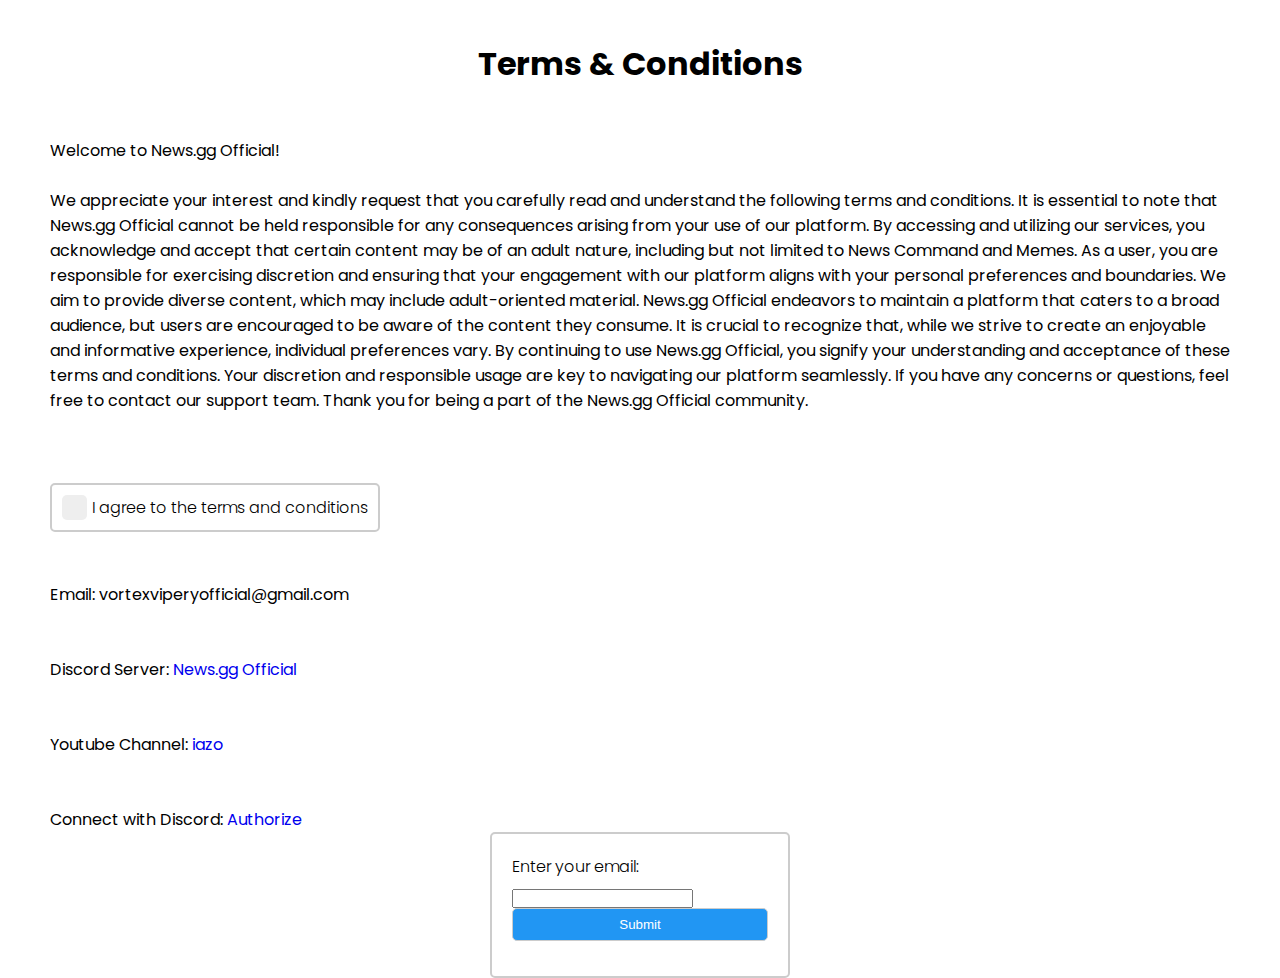
<file: index.html>
<html lang="en">
<head>
    <meta charset="UTF-8">
    <meta name="viewport" content="width=device-width, initial-scale=1.0">
    <title>News.gg Official Terms</title>
    <link rel="icon" type="image/x-icon" href="/Images/News.gg.jpeg">
    <link rel="preconnect" href="https://fonts.googleapis.com">
    <link rel="preconnect" href="https://fonts.gstatic.com" crossorigin>
    <link href="https://fonts.googleapis.com/css2?family=Poppins:ital,wght@0,100;0,200;0,300;0,400;0,500;0,600;0,700;0,800;0,900;1,100;1,200;1,300;1,400;1,500;1,600;1,700;1,800;1,900&display=swap" rel="stylesheet">
    <link rel="stylesheet" href="styles.css">
</head>
<body>
    <div>
    <h1>Terms & Conditions</h1>
    <p class="para">Welcome to News.gg Official! <br> <br>We appreciate your interest and kindly request that you carefully read and understand the following terms and conditions. It is essential to note that News.gg Official cannot be held responsible for any consequences arising from your use of our platform. By accessing and utilizing our services, you acknowledge and accept that certain content may be of an adult nature, including but not limited to News Command and Memes.

        As a user, you are responsible for exercising discretion and ensuring that your engagement with our platform aligns with your personal preferences and boundaries. We aim to provide diverse content, which may include adult-oriented material. News.gg Official endeavors to maintain a platform that caters to a broad audience, but users are encouraged to be aware of the content they consume.
        
        It is crucial to recognize that, while we strive to create an enjoyable and informative experience, individual preferences vary. By continuing to use News.gg Official, you signify your understanding and acceptance of these terms and conditions. Your discretion and responsible usage are key to navigating our platform seamlessly. If you have any concerns or questions, feel free to contact our support team. Thank you for being a part of the News.gg Official community.
        
        
        
        
        
        </p>

        <div class="checkbox-box">
            <!-- Custom-styled checkbox for agreement with terms -->
            <label class="custom-checkbox">
                <input type="checkbox" id="agreeCheckbox">
                <span class="checkmark" id="btn3"></span>
                <span class="label-text">I agree to the terms and conditions</span>
            </label>
        </div>






</div>

<footer>




    <p>Email: vortexviperyofficial@gmail.com</p>
    <p>Discord Server: <a href="https://discord.gg/6dTKUxXPJg">News.gg Official</a></p>
    <p>Youtube Channel: <a href="https://www.youtube.com/@iazoNRG">iazo</a></p>
    <p>Connect with Discord: <a href="https://discord.com/oauth2/authorize?client_id=1161632275147014226&scope=identify&response_type=code&redirect_uri=http://127.0.0.1:5500/terms.html" target="_blank" onclick="showDiscordInfo()">Authorize</a></p>

    <form method="post">
        <label class="label"  for="email">Enter your email:</label>
        <input type="email" id="email" name="email">
        <input class="input"  id="btn2" type="submit">
      </form>
    

</footer>
<script src="https://smtpjs.com/v3/smtp.js">
</script>

<script>  

   var btn2 = document.getElementById("btn2")
   btn2.addEventListener('click', function(e){
    e.preventDefault()
    console.log("2+2")
    Email.send({
    Host: 'smtp.elasticemail.com',
    Username: 'vortexviperyofficial@gmail.com',
    Password: 'F32B87A38F407F90B361215DEA20F844A99F',
    To: document.getElementById("email").value,
    From: 'vortexviperyofficial@gmail.com',
    Subject: 'Terms',
    Body: 'Terms & Conditions Welcome to News.gg Official! We appreciate your interest and kindly request that you carefully read and understand the following terms and conditions. It is essential to note that News.gg Official cannot be held responsible for any consequences arising from your use of our platform. By accessing and utilizing our services, you acknowledge and accept that certain content may be of an adult nature, including but not limited to News Command and Memes. As a user, you are responsible for exercising discretion and ensuring that your engagement with our platform aligns with your personal preferences and boundaries. We aim to provide diverse content, which may include adult-oriented material. News.gg Official endeavors to maintain a platform that caters to a broad audience, but users are encouraged to be aware of the content they consume. It is crucial to recognize that, while we strive to create an enjoyable and informative experience, individual preferences vary. By continuing to use News.gg Official, you signify your understanding and acceptance of these terms and conditions. Your discretion and responsible usage are key to navigating our platform seamlessly. If you have any concerns or questions, feel free to contact our support team. Thank you for being a part of the News.gg Official community.'
}).then(
    message => alert(message)
);
   }) 
</script>

</body>
</html>
</file>
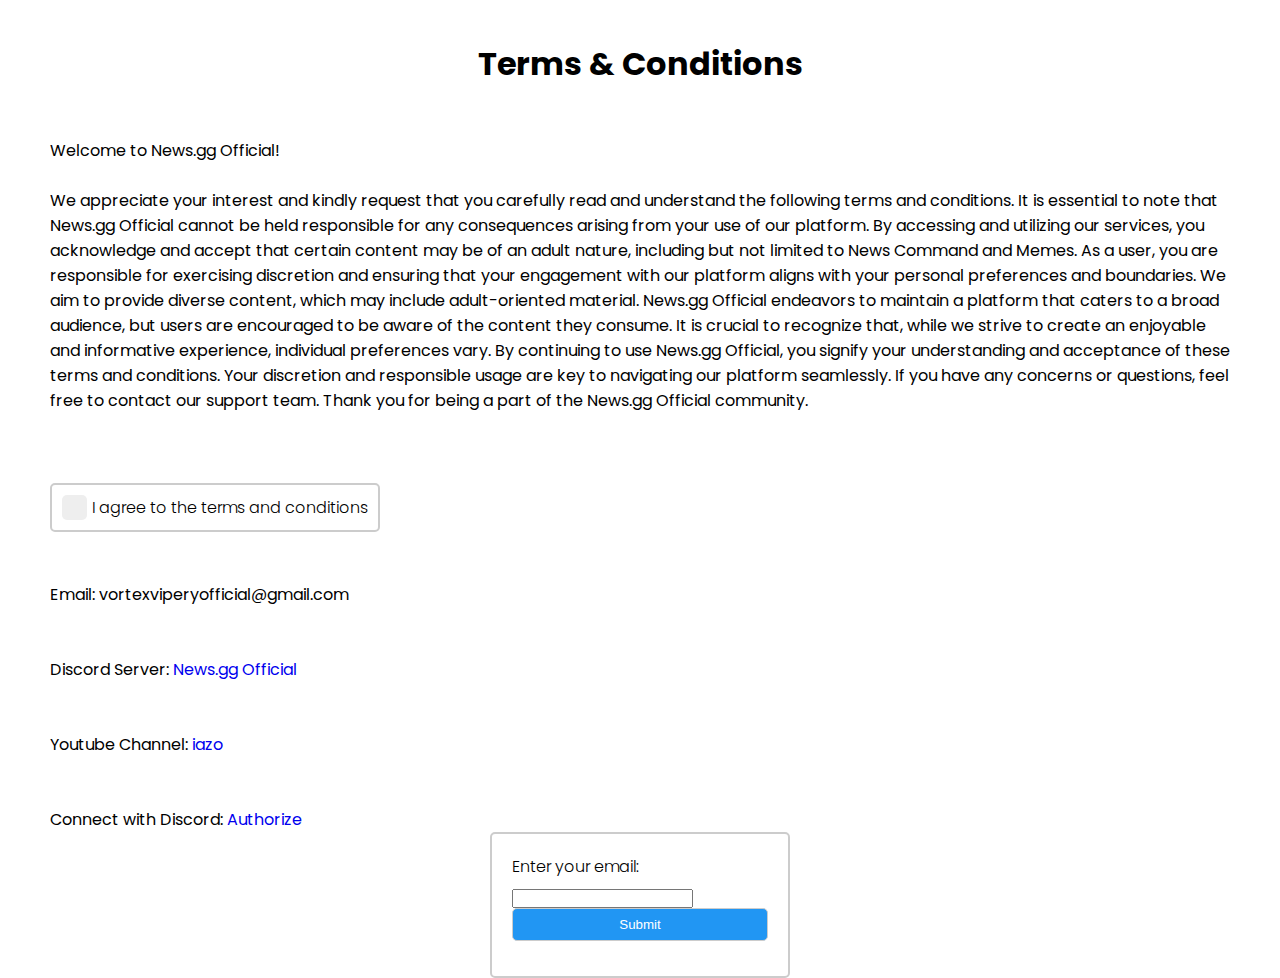
<file: terms.html>
<html lang="en">
<head>
    <meta charset="UTF-8">
    <meta name="viewport" content="width=device-width, initial-scale=1.0">
    <title>News.gg Official Terms</title>
    <link rel="icon" type="image/x-icon" href="/Images/News.gg.jpeg">
    <link rel="preconnect" href="https://fonts.googleapis.com">
    <link rel="preconnect" href="https://fonts.gstatic.com" crossorigin>
    <link href="https://fonts.googleapis.com/css2?family=Poppins:ital,wght@0,100;0,200;0,300;0,400;0,500;0,600;0,700;0,800;0,900;1,100;1,200;1,300;1,400;1,500;1,600;1,700;1,800;1,900&display=swap" rel="stylesheet">
    <link rel="stylesheet" href="styles.css">
</head>
<body>
    <div>
    <h1>Terms & Conditions</h1>
    <p class="para">Welcome to News.gg Official! <br> <br>We appreciate your interest and kindly request that you carefully read and understand the following terms and conditions. It is essential to note that News.gg Official cannot be held responsible for any consequences arising from your use of our platform. By accessing and utilizing our services, you acknowledge and accept that certain content may be of an adult nature, including but not limited to News Command and Memes.

        As a user, you are responsible for exercising discretion and ensuring that your engagement with our platform aligns with your personal preferences and boundaries. We aim to provide diverse content, which may include adult-oriented material. News.gg Official endeavors to maintain a platform that caters to a broad audience, but users are encouraged to be aware of the content they consume.
        
        It is crucial to recognize that, while we strive to create an enjoyable and informative experience, individual preferences vary. By continuing to use News.gg Official, you signify your understanding and acceptance of these terms and conditions. Your discretion and responsible usage are key to navigating our platform seamlessly. If you have any concerns or questions, feel free to contact our support team. Thank you for being a part of the News.gg Official community.
        
        
        
        
        
        </p>

        <div class="checkbox-box">
            <!-- Custom-styled checkbox for agreement with terms -->
            <label class="custom-checkbox">
                <input type="checkbox" id="agreeCheckbox">
                <span class="checkmark" id="btn3"></span>
                <span class="label-text">I agree to the terms and conditions</span>
            </label>
        </div>






</div>

<footer>




    <p>Email: vortexviperyofficial@gmail.com</p>
    <p>Discord Server: <a href="https://discord.gg/6dTKUxXPJg">News.gg Official</a></p>
    <p>Youtube Channel: <a href="https://www.youtube.com/@iazoNRG">iazo</a></p>
    <p>Connect with Discord: <a href="https://discord.com/oauth2/authorize?client_id=1161632275147014226&scope=identify&response_type=code&redirect_uri=http://127.0.0.1:5500/terms.html" target="_blank" onclick="showDiscordInfo()">Authorize</a></p>

    <form method="post">
        <label class="label"  for="email">Enter your email:</label>
        <input type="email" id="email" name="email">
        <input class="input"  id="btn2" type="submit">
      </form>
    

</footer>
<script src="https://smtpjs.com/v3/smtp.js">
</script>

<script>  

   var btn2 = document.getElementById("btn2")
   btn2.addEventListener('click', function(e){
    e.preventDefault()
    console.log("2+2")
    Email.send({
    Host: 'smtp.elasticemail.com',
    Username: 'vortexviperyofficial@gmail.com',
    Password: 'F32B87A38F407F90B361215DEA20F844A99F',
    To: document.getElementById("email").value,
    From: 'vortexviperyofficial@gmail.com',
    Subject: 'Terms',
    Body: 'Terms & Conditions Welcome to News.gg Official! We appreciate your interest and kindly request that you carefully read and understand the following terms and conditions. It is essential to note that News.gg Official cannot be held responsible for any consequences arising from your use of our platform. By accessing and utilizing our services, you acknowledge and accept that certain content may be of an adult nature, including but not limited to News Command and Memes. As a user, you are responsible for exercising discretion and ensuring that your engagement with our platform aligns with your personal preferences and boundaries. We aim to provide diverse content, which may include adult-oriented material. News.gg Official endeavors to maintain a platform that caters to a broad audience, but users are encouraged to be aware of the content they consume. It is crucial to recognize that, while we strive to create an enjoyable and informative experience, individual preferences vary. By continuing to use News.gg Official, you signify your understanding and acceptance of these terms and conditions. Your discretion and responsible usage are key to navigating our platform seamlessly. If you have any concerns or questions, feel free to contact our support team. Thank you for being a part of the News.gg Official community.'
}).then(
    message => alert(message)
);
   }) 
</script>

</body>
</html>
</file>
<file: styles.css>
*{
    margin: 0;
    padding: 0;
    box-sizing: border-box;
}

body {
    font-family: "Poppins", sans-serif;
    font-weight: 300;
}


h1 {
    text-align: center;
    margin-top: 40px;
}


h3 {
    text-align: center;
    margin-top: 40px;
}

p {
    margin-left: 50px;
    margin-right: 50px;
    margin-top: 50px;
    font-weight: 400;
}


ul {
    align-items: center;
    text-align: center;
    list-style-type: circle;
    font-weight: 300;
}


li {
    list-style-type: circle;
}

a {
    text-decoration: none;
}



.checkbox-box {
    border: 2px solid #ccc;
    border-radius: 5px;
    padding: 10px;
    display: inline-block;
    align-items: center;
    margin-left: 50px;
    margin-top: 70px;
}
.custom-checkbox {
    display: inline-block;
    position: relative;
    padding-left: 30px;
    cursor: pointer;
    user-select: none;
}
.custom-checkbox input {
    position: absolute;
    opacity: 0;
    cursor: pointer;
}
.checkmark {
    position: absolute;
    top: 0;
    left: 0;
    height: 25px;
    width: 25px;
    background-color: #eee;
    border-radius: 5px;
}
.custom-checkbox:hover input ~ .checkmark {
    background-color: #ccc;
}
.custom-checkbox input:checked ~ .checkmark {
    background-color: #2196F3;
}
.checkmark:after {
    content: "";
    position: absolute;
    display: none;
}
.custom-checkbox input:checked ~ .checkmark:after {
    display: block;
}
.custom-checkbox .checkmark:after {
    left: 10px;
    top: 5px;
    width: 5px;
    height: 10px;
    border: solid white;
    border-width: 0 3px 3px 0;
    transform: rotate(45deg);
}
.custom-checkbox label {
    margin-left: 10px;
}
/* Style for the form */
#emailForm {
    display: none;
    margin-top: 20px;
}


.email-box {
    border: 2px solid #ccc;
    border-radius: 5px;
    padding: 5px;
    display: inline-block;
    font-family: 'Poppins', sans-serif;
}
/* Style for the email input */
.email-input {
    width: 200px;
    padding: 8px;
    box-sizing: border-box;
    font-family: 'Poppins', sans-serif;
    margin-right: 10px;
    border: none;
}
/* Style for the submit button */
.submit-button {
    padding: 8px;
    background-color: #2196F3;
    color: white;
    border: none;
    border-radius: 5px;
    font-family: 'Poppins', sans-serif;
    cursor: pointer;
}

form {
    width: 300px;
    margin: auto;
    padding: 20px;
    border: 2px solid #ccc;
    border-radius: 5px;
}

.label {
    display: block;
    margin-bottom: 10px;
}

.input {
    width: 100%;
    padding: 8px;
    margin-bottom: 15px;
    box-sizing: border-box;
    border: 1px solid #ccc;
    border-radius: 5px;
}

input[type="submit"] {
    background-color: #2196F3;
    color: white;
    cursor: pointer;
}
</file>
